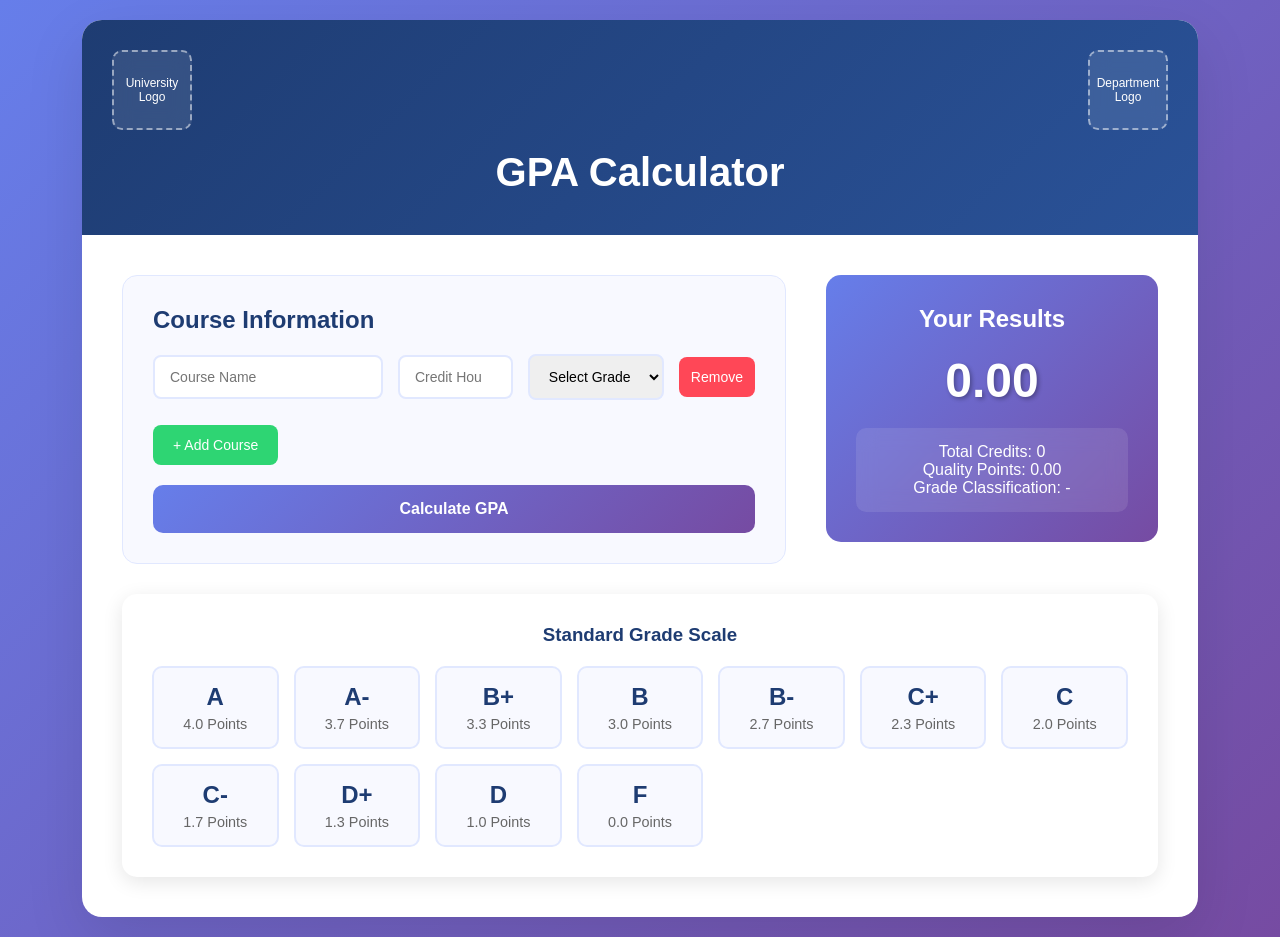
<file: index.html>
<!DOCTYPE html>
<html lang="en">
<head>
    <meta charset="UTF-8">
    <meta name="viewport" content="width=device-width, initial-scale=1.0">
    <link rel="icon" type="image/png" href="ed.png">
    <link rel="stylesheet" href="style.css">
    <title> LNBTI University GPA Calculator</title>
</head>
<body>
    <div class="container">
        <div class="header">
            <div class="logo-section">
                <div class="logo-placeholder">University Logo</div>
                <div class="logo-placeholder">Department Logo</div>
            </div>
            <h1>GPA Calculator</h1>
        </div>

        <div class="main-content">
            <div class="calculator-section">
                <div class="courses-section">
                    <h2>Course Information</h2>
                    <div id="courses-container">
                        <div class="course-row">
                            <input type="text" class="course-input" placeholder="Course Name" data-field="name">
                            <input type="number" class="course-input" placeholder="Credit Hours" min="1" max="6" data-field="credits">
                            <select class="course-input" data-field="grade">
                                <option value="">Select Grade</option>
                                <option value="4.0">A (4.0)</option>
                                <option value="3.7">A- (3.7)</option>
                                <option value="3.3">B+ (3.3)</option>
                                <option value="3.0">B (3.0)</option>
                                <option value="2.7">B- (2.7)</option>
                                <option value="2.3">C+ (2.3)</option>
                                <option value="2.0">C (2.0)</option>
                                <option value="1.7">C- (1.7)</option>
                                <option value="1.3">D+ (1.3)</option>
                                <option value="1.0">D (1.0)</option>
                                <option value="0.0">F (0.0)</option>
                            </select>
                            <button class="remove-btn" onclick="removeCourse(this)">Remove</button>
                        </div>
                    </div>
                    <button class="add-course-btn" onclick="addCourse()">+ Add Course</button>
                    <button class="calculate-btn" onclick="calculateGPA()">Calculate GPA</button>
                </div>

                <div class="results-section">
                    <h2>Your Results</h2>
                    <div class="gpa-display" id="gpa-result">0.00</div>
                    <div class="grade-info">
                        <div>Total Credits: <span id="total-credits">0</span></div>
                        <div>Quality Points: <span id="quality-points">0.00</span></div>
                        <div>Grade Classification: <span id="grade-class">-</span></div>
                    </div>
                    <div class="gpa-warning" id="gpa-warning" style="display: none;">
                        ⚠️ GPA Below Minimum Requirement (2.0)
                    </div>
                </div>
            </div>

            <div class="grade-scale">
                <h3>Standard Grade Scale</h3>
                <div class="grade-table">
                    <div class="grade-item">
                        <div class="grade-letter">A</div>
                        <div class="grade-points">4.0 Points</div>
                    </div>
                    <div class="grade-item">
                        <div class="grade-letter">A-</div>
                        <div class="grade-points">3.7 Points</div>
                    </div>
                    <div class="grade-item">
                        <div class="grade-letter">B+</div>
                        <div class="grade-points">3.3 Points</div>
                    </div>
                    <div class="grade-item">
                        <div class="grade-letter">B</div>
                        <div class="grade-points">3.0 Points</div>
                    </div>
                    <div class="grade-item">
                        <div class="grade-letter">B-</div>
                        <div class="grade-points">2.7 Points</div>
                    </div>
                    <div class="grade-item">
                        <div class="grade-letter">C+</div>
                        <div class="grade-points">2.3 Points</div>
                    </div>
                    <div class="grade-item">
                        <div class="grade-letter">C</div>
                        <div class="grade-points">2.0 Points</div>
                    </div>
                    <div class="grade-item">
                        <div class="grade-letter">C-</div>
                        <div class="grade-points">1.7 Points</div>
                    </div>
                    <div class="grade-item">
                        <div class="grade-letter">D+</div>
                        <div class="grade-points">1.3 Points</div>
                    </div>
                    <div class="grade-item">
                        <div class="grade-letter">D</div>
                        <div class="grade-points">1.0 Points</div>
                    </div>
                    <div class="grade-item">
                        <div class="grade-letter">F</div>
                        <div class="grade-points">0.0 Points</div>
                    </div>
                </div>
            </div>
        </div>
    </div>

    <script>
        function addCourse() {
            const container = document.getElementById('courses-container');
            const courseRow = document.createElement('div');
            courseRow.className = 'course-row';
            courseRow.innerHTML = `
                <input type="text" class="course-input" placeholder="Course Name" data-field="name">
                <input type="number" class="course-input" placeholder="Credit Hours" min="1" max="6" data-field="credits">
                <select class="course-input" data-field="grade">
                    <option value="">Select Grade</option>
                    <option value="4.0">A (4.0)</option>
                    <option value="3.7">A- (3.7)</option>
                    <option value="3.3">B+ (3.3)</option>
                    <option value="3.0">B (3.0)</option>
                    <option value="2.7">B- (2.7)</option>
                    <option value="2.3">C+ (2.3)</option>
                    <option value="2.0">C (2.0)</option>
                    <option value="1.7">C- (1.7)</option>
                    <option value="1.3">D+ (1.3)</option>
                    <option value="1.0">D (1.0)</option>
                    <option value="0.0">F (0.0)</option>
                </select>
                <button class="remove-btn" onclick="removeCourse(this)">Remove</button>
            `;
            container.appendChild(courseRow);
        }

        function removeCourse(button) {
            const courseRows = document.querySelectorAll('.course-row');
            if (courseRows.length > 1) {
                button.parentElement.remove();
                calculateGPA();
            }
        }

        function calculateGPA() {
            const courseRows = document.querySelectorAll('.course-row');
            let totalCredits = 0;
            let totalQualityPoints = 0;
            let validCourses = 0;

            courseRows.forEach(row => {
                const credits = parseFloat(row.querySelector('[data-field="credits"]').value) || 0;
                const grade = parseFloat(row.querySelector('[data-field="grade"]').value);
                
                if (credits > 0 && !isNaN(grade)) {
                    totalCredits += credits;
                    totalQualityPoints += credits * grade;
                    validCourses++;
                }
            });

            const gpa = totalCredits > 0 ? totalQualityPoints / totalCredits : 0;
            
            // Update display
            document.getElementById('gpa-result').textContent = gpa.toFixed(2);
            document.getElementById('total-credits').textContent = totalCredits;
            document.getElementById('quality-points').textContent = totalQualityPoints.toFixed(2);
            
            // Check minimum GPA requirement
            const warningElement = document.getElementById('gpa-warning');
            if (gpa > 0 && gpa < 2.0) {
                warningElement.style.display = 'block';
            } else {
                warningElement.style.display = 'none';
            }
            
            // Determine grade classification
            let gradeClass = '';
            if (gpa >= 3.7) gradeClass = 'Summa Cum Laude';
            else if (gpa >= 3.5) gradeClass = 'Magna Cum Laude';
            else if (gpa >= 3.25) gradeClass = 'Cum Laude';
            else if (gpa >= 3.0) gradeClass = 'Dean\'s List';
            else if (gpa >= 2.0) gradeClass = 'Good Standing';
            else if (gpa > 0) gradeClass = 'Academic Probation';
            else gradeClass = '-';
            
            document.getElementById('grade-class').textContent = gradeClass;
        }

        // Calculate GPA on input change
        document.addEventListener('input', function(e) {
            if (e.target.classList.contains('course-input')) {
                calculateGPA();
            }
        });

        // Initial calculation
        calculateGPA();
    </script>
</body>
</html>
</file>
<file: style.css>
* {
        margin: 0;
        padding: 0;
        box-sizing: border-box;
    }

    body {
        font-family: 'Segoe UI', Tahoma, Geneva, Verdana, sans-serif;
        background: linear-gradient(135deg, #667eea 0%, #764ba2 100%);
        min-height: 100vh;
        padding: 20px;
    }

    .container {
        max-width: 90%;
        margin: 0 auto;
        background: white;
        border-radius: 20px;
        box-shadow: 0 20px 60px rgba(0,0,0,0.1);
        overflow: hidden;
    }

    .header {
        background: linear-gradient(135deg, #1e3c72 0%, #2a5298 100%);
        color: white;
        padding: 30px;
        position: relative;
    }

    .logo-section {
        display: flex;
        justify-content: space-between;
        align-items: center;
        margin-bottom: 20px;
    }

    .logo-placeholder {
        width: 80px;
        height: 80px;
        border: 2px dashed rgba(255,255,255,0.5);
        border-radius: 10px;
        display: flex;
        align-items: center;
        justify-content: center;
        font-size: 12px;
        text-align: center;
        background: rgba(255,255,255,0.1);
        backdrop-filter: blur(10px);
    }

    .header h1 {
        font-size: 2.5rem;
        font-weight: 700;
        text-align: center;
        margin-bottom: 10px;
    }

    .header p {
        text-align: center;
        font-size: 1.1rem;
        opacity: 0.9;
    }

    .main-content {
        padding: 40px;
    }

    .calculator-section {
        display: grid;
        grid-template-columns: 2fr 1fr;
        gap: 40px;
        margin-bottom: 30px;
    }

    .courses-section {
        background: #f8f9ff;
        padding: 30px;
        border-radius: 15px;
        border: 1px solid #e1e8ff;
    }

    .courses-section h2 {
        color: #1e3c72;
        margin-bottom: 20px;
        font-size: 1.5rem;
    }

    .course-row {
        display: grid;
        grid-template-columns: 2fr 1fr 1fr auto;
        gap: 15px;
        margin-bottom: 15px;
        align-items: center;
    }

    .course-input {
        padding: 12px 15px;
        border: 2px solid #e1e8ff;
        border-radius: 8px;
        font-size: 14px;
        transition: all 0.3s ease;
    }

    .course-input:focus {
        outline: none;
        border-color: #667eea;
        box-shadow: 0 0 0 3px rgba(102, 126, 234, 0.1);
    }

    .remove-btn {
        background: #ff4757;
        color: white;
        border: none;
        padding: 12px;
        border-radius: 8px;
        cursor: pointer;
        font-size: 14px;
        transition: all 0.3s ease;
    }

    .remove-btn:hover {
        background: #ff3742;
        transform: translateY(-2px);
    }

    .add-course-btn {
        background: #2ed573;
        color: white;
        border: none;
        padding: 12px 20px;
        border-radius: 8px;
        cursor: pointer;
        font-size: 14px;
        margin-top: 10px;
        transition: all 0.3s ease;
    }

    .add-course-btn:hover {
        background: #26d065;
        transform: translateY(-2px);
    }

    .results-section {
        background: linear-gradient(135deg, #667eea 0%, #764ba2 100%);
        color: white;
        padding: 30px;
        border-radius: 15px;
        text-align: center;
        height: fit-content;
    }

    .results-section h2 {
        margin-bottom: 20px;
        font-size: 1.5rem;
    }

    .gpa-display {
        font-size: 3rem;
        font-weight: 700;
        margin: 20px 0;
        text-shadow: 2px 2px 4px rgba(0,0,0,0.3);
    }

    .grade-info {
        background: rgba(255,255,255,0.1);
        padding: 15px;
        border-radius: 10px;
        margin-top: 20px;
        backdrop-filter: blur(10px);
    }

    .gpa-warning {
        background: #ff4757;
        color: white;
        padding: 15px;
        border-radius: 10px;
        margin-top: 15px;
        font-weight: 600;
        text-align: center;
        animation: pulse 2s infinite;
    }

    @keyframes pulse {
        0% { opacity: 1; }
        50% { opacity: 0.7; }
        100% { opacity: 1; }
    }

    .grade-scale {
        background: white;
        padding: 30px;
        border-radius: 15px;
        margin-top: 30px;
        box-shadow: 0 5px 20px rgba(0,0,0,0.1);
    }

    .grade-scale h3 {
        color: #1e3c72;
        margin-bottom: 20px;
        text-align: center;
    }

    .grade-table {
        display: grid;
        grid-template-columns: repeat(auto-fit, minmax(120px, 1fr));
        gap: 15px;
    }

    .grade-item {
        background: #f8f9ff;
        padding: 15px;
        border-radius: 10px;
        text-align: center;
        border: 2px solid #e1e8ff;
    }

    .grade-letter {
        font-size: 1.5rem;
        font-weight: 700;
        color: #1e3c72;
    }

    .grade-points {
        font-size: 0.9rem;
        color: #666;
        margin-top: 5px;
    }

    .calculate-btn {
        background: linear-gradient(135deg, #667eea 0%, #764ba2 100%);
        color: white;
        border: none;
        padding: 15px 30px;
        border-radius: 10px;
        font-size: 16px;
        font-weight: 600;
        cursor: pointer;
        transition: all 0.3s ease;
        margin-top: 20px;
        width: 100%;
    }

    .calculate-btn:hover {
        transform: translateY(-2px);
        box-shadow: 0 10px 25px rgba(102, 126, 234, 0.3);
    }

    @media (max-width: 768px) {
        .calculator-section {
            grid-template-columns: 1fr;
            gap: 20px;
        }
        
        .course-row {
            grid-template-columns: 1fr;
            gap: 10px;
        }
        
        .header h1 {
            font-size: 2rem;
        }
        
        .logo-section {
            flex-direction: column;
            gap: 15px;
        }
    }
</file>
